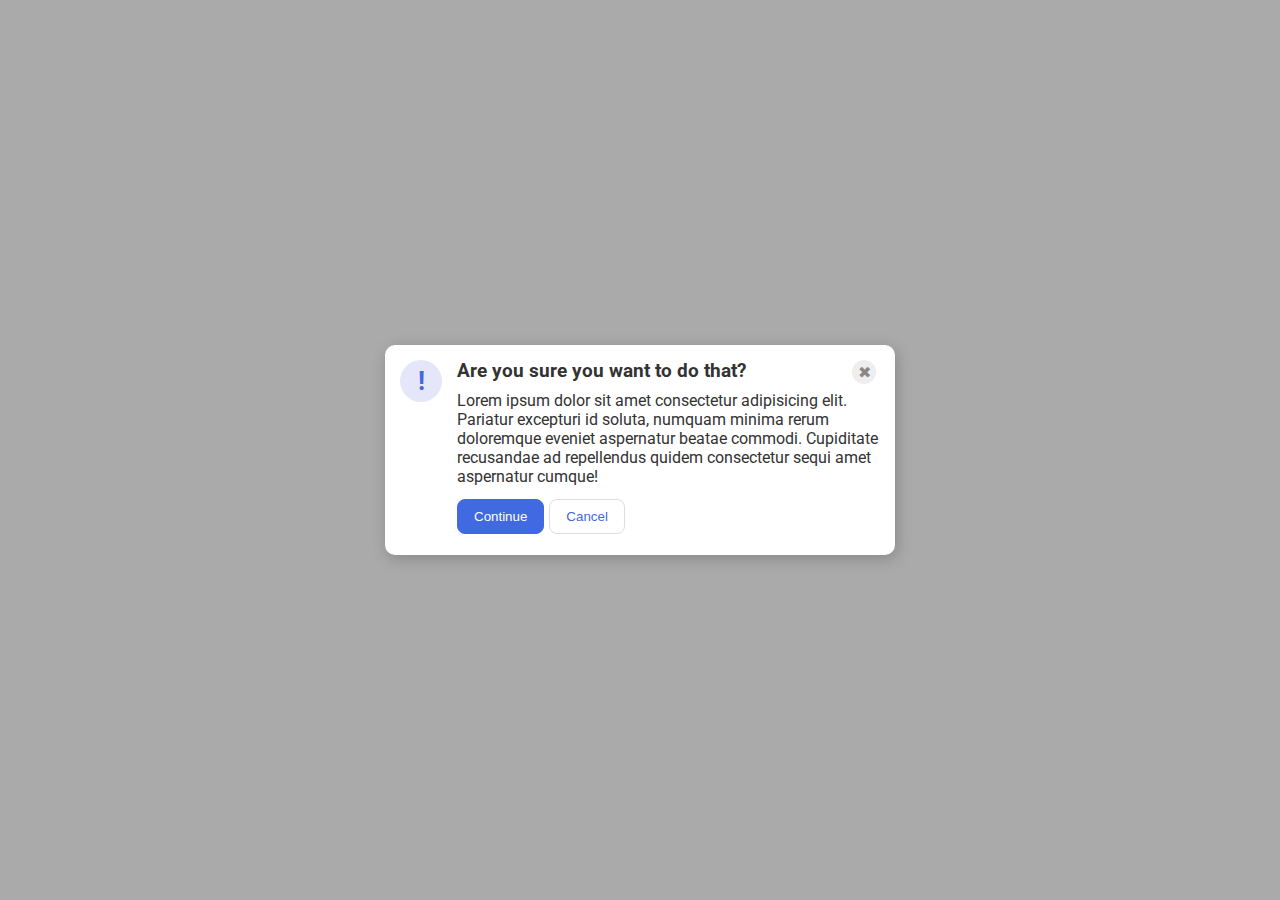
<file: flex/05-flex-modal/index.html>
<!DOCTYPE html>
<html lang="en">
  <head>
    <meta charset="UTF-8">
    <meta http-equiv="X-UA-Compatible" content="IE=edge">
    <meta name="viewport" content="width=device-width, initial-scale=1.0">
    <link rel="stylesheet" href="style.css">
    <title>Modal</title>
  </head>
  <body>
    <div class="modal">
      <div class ="iconBox">
        <div class="icon">!</div>
      </div>

      <div class="infoBox">
        <div class="headerBox">
          <h3 class="header">Are you sure you want to do that?</h3>
        </div>
        <div class="close-button">✖</div>
        <div class="text">Lorem ipsum dolor sit amet consectetur adipisicing elit. Pariatur excepturi id soluta, numquam minima rerum doloremque eveniet aspernatur beatae commodi. Cupiditate recusandae ad repellendus quidem consectetur sequi amet aspernatur cumque!</div>
        <button class="continue">Continue</button>
        <button class="cancel">Cancel</button>
      </div>
    </div>
  </body>
</html>
</file>
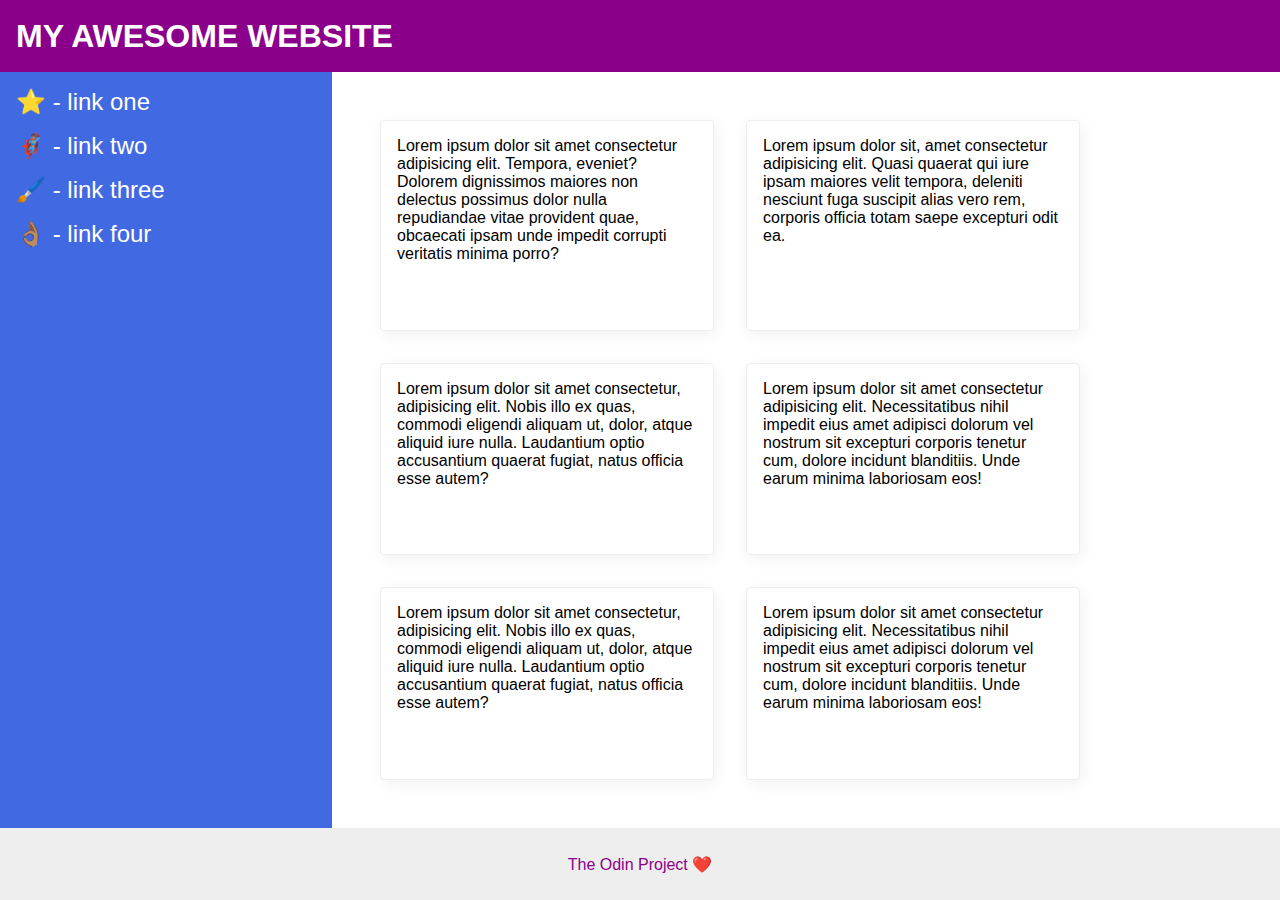
<file: flex/07-flex-layout-2/index.html>
<!DOCTYPE html>
<html lang="en">
  <head>
    <meta charset="UTF-8">
    <meta http-equiv="X-UA-Compatible" content="IE=edge">
    <meta name="viewport" content="width=device-width, initial-scale=1.0">
    <title>The Holy Grail</title>
    <link rel="stylesheet" href="style.css">
  </head>
  <body>
    <div class="header">
      MY AWESOME WEBSITE
    </div>
    
    <div class="content">
      <div class="sidebar">
        <ul>
          <li><a href="#">⭐ - link one</a></li>
          <li><a href="#">🦸🏽‍♂️ - link two</a></li>
          <li><a href="#">🖌️ - link three</a></li>
          <li><a href="#">👌🏽 - link four</a></li>
        </ul>
      </div>

      <div class="cardContainer">
        <div class="card">Lorem ipsum dolor sit amet consectetur adipisicing elit. Tempora, eveniet? Dolorem dignissimos maiores non delectus possimus dolor nulla repudiandae vitae provident quae, obcaecati ipsam unde impedit corrupti veritatis minima porro?</div>
        <div class="card">Lorem ipsum dolor sit, amet consectetur adipisicing elit. Quasi quaerat qui iure ipsam maiores velit tempora, deleniti nesciunt fuga suscipit alias vero rem, corporis officia totam saepe excepturi odit ea.</div>
        <div class="card">Lorem ipsum dolor sit amet consectetur, adipisicing elit. Nobis illo ex quas, commodi eligendi aliquam ut, dolor, atque aliquid iure nulla. Laudantium optio accusantium quaerat fugiat, natus officia esse autem?</div>
        <div class="card">Lorem ipsum dolor sit amet consectetur adipisicing elit. Necessitatibus nihil impedit eius amet adipisci dolorum vel nostrum sit excepturi corporis tenetur cum, dolore incidunt blanditiis. Unde earum minima laboriosam eos!</div>
        <div class="card">Lorem ipsum dolor sit amet consectetur, adipisicing elit. Nobis illo ex quas, commodi eligendi aliquam ut, dolor, atque aliquid iure nulla. Laudantium optio accusantium quaerat fugiat, natus officia esse autem?</div>
        <div class="card">Lorem ipsum dolor sit amet consectetur adipisicing elit. Necessitatibus nihil impedit eius amet adipisci dolorum vel nostrum sit excepturi corporis tenetur cum, dolore incidunt blanditiis. Unde earum minima laboriosam eos!</div>
      </div>
    </div>

    <div class="footer">
      The Odin Project ❤️
    </div>
  </body>
</html>
</file>
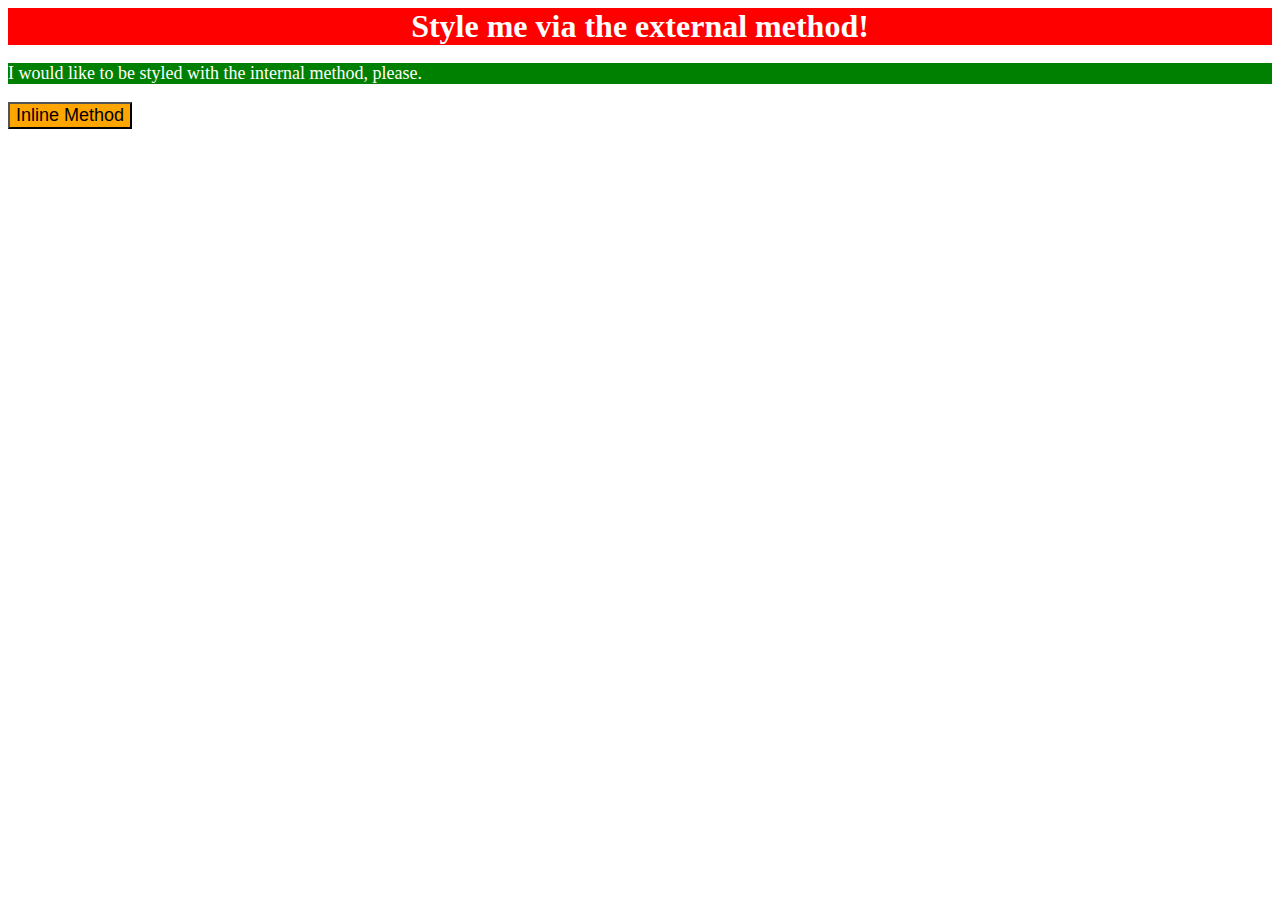
<file: foundations/01-css-methods/index.html>
<!DOCTYPE html>
<html lang="en">
  <head>
    <meta charset="UTF-8">
    <meta http-equiv="X-UA-Compatible" content="IE=edge">
    <meta name="viewport" content="width=device-width, initial-scale=1.0">
    <title>Methods for Adding CSS</title>

    <link rel="stylesheet" href="style.css">

    <style>
      p {
        background-color: green;
        color: white;
        font-size: 18px;
      }
    </style>
  </head>
  <body>
    <div>Style me via the external method!</div>
    <p>I would like to be styled with the internal method, please.</p>
    <button style="background-color: orange; font-size: 18px;">Inline Method</button>
  </body>
</html>
</file>
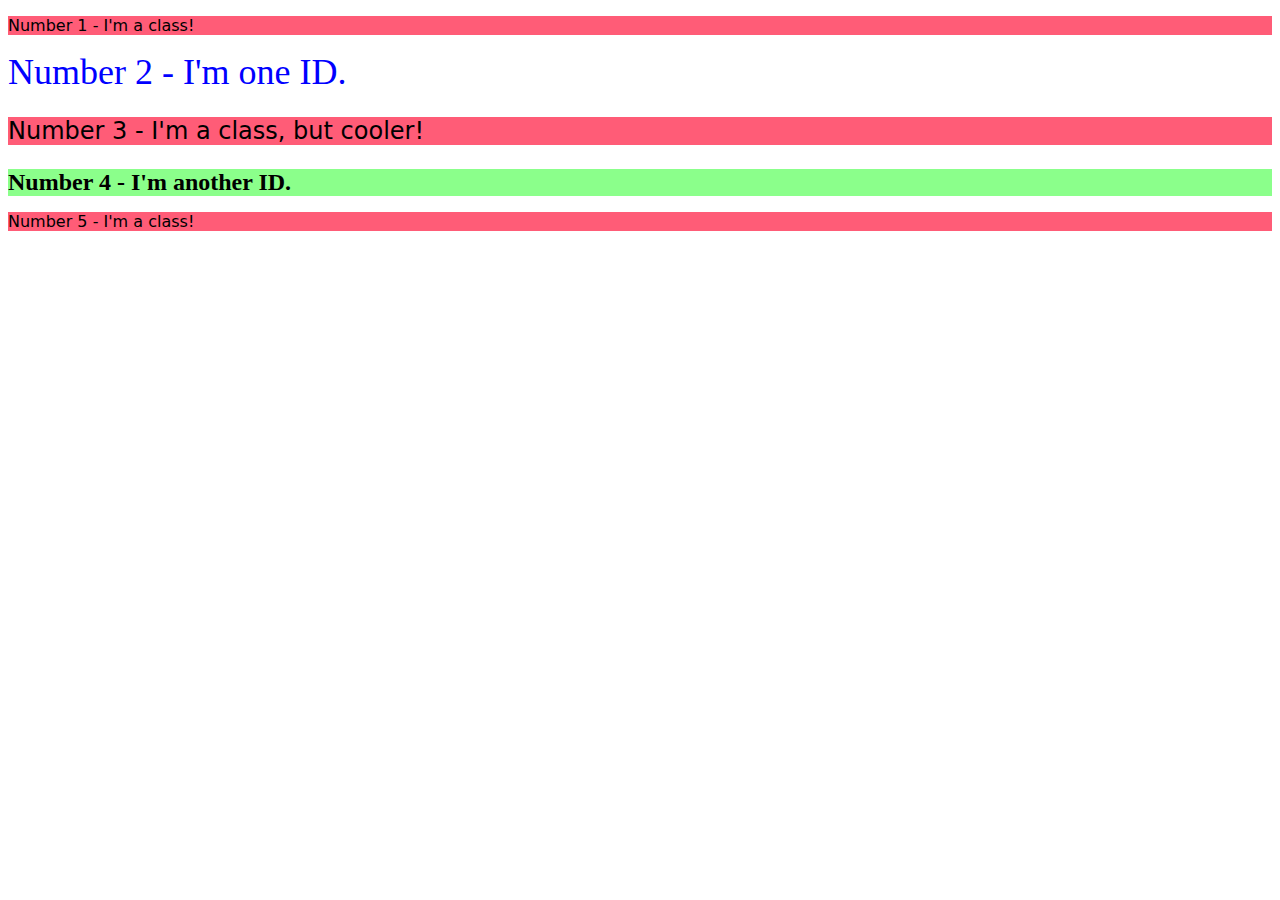
<file: foundations/02-class-id-selectors/index.html>
<!DOCTYPE html>
<html lang="en">
  <head>
    <meta charset="UTF-8">
    <meta http-equiv="X-UA-Compatible" content="IE=edge">
    <meta name="viewport" content="width=device-width, initial-scale=1.0">
    <title>Class and ID Selectors</title>
    <link rel="stylesheet" href="style.css">
  </head>
  <body>
    <p class="odd">Number 1 - I'm a class!</p>
    <div id="number2">Number 2 - I'm one ID.</div>
    <p class="odd number3">Number 3 - I'm a class, but cooler!</p>
    <div id="number4">Number 4 - I'm another ID.</div>
    <p class="odd">Number 5 - I'm a class!</p>
  </body>
</html>
</file>
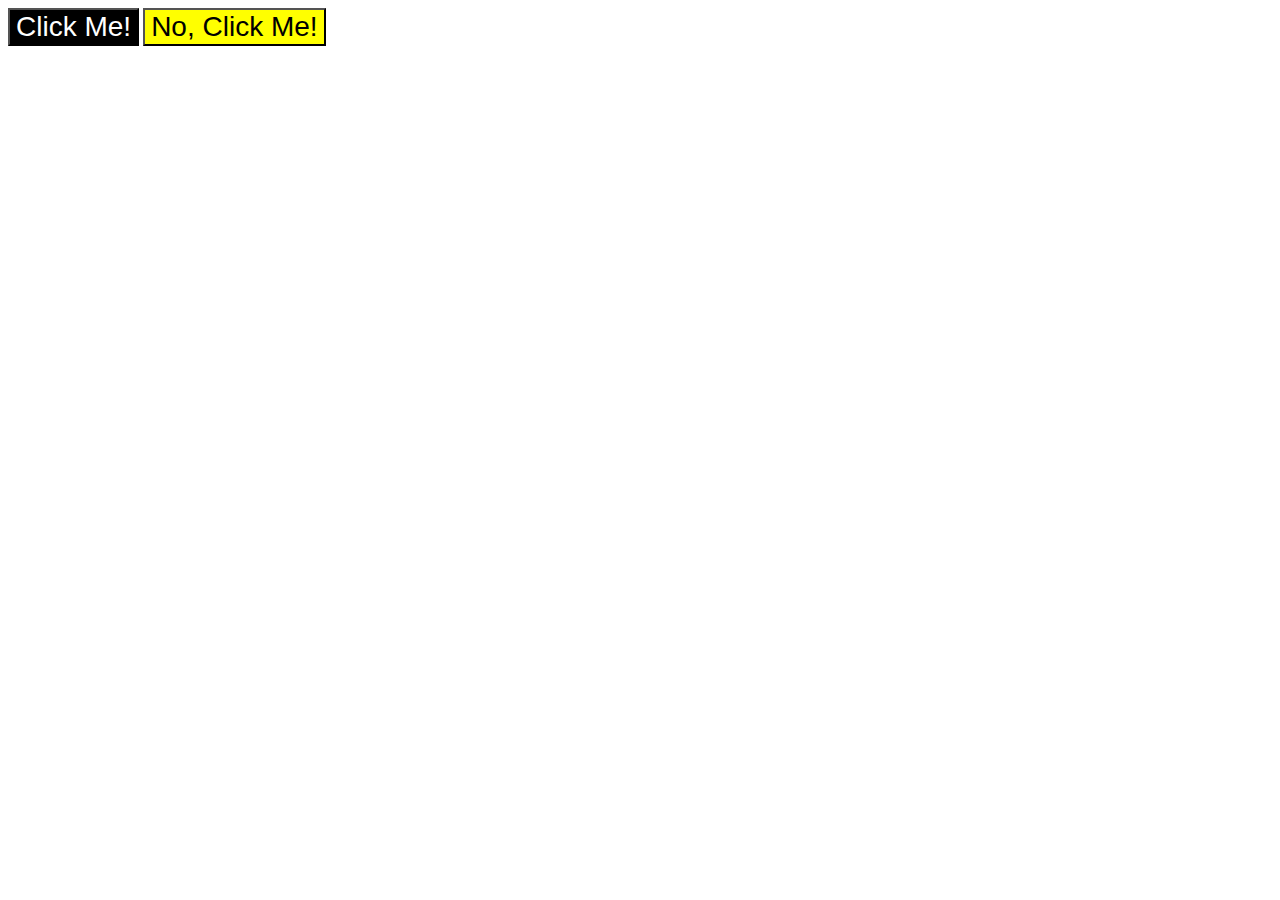
<file: foundations/03-grouping-selectors/index.html>
<!DOCTYPE html>
<html lang="en">
  <head>
    <meta charset="UTF-8">
    <meta http-equiv="X-UA-Compatible" content="IE=edge">
    <meta name="viewport" content="width=device-width, initial-scale=1.0">
    <title>Grouping Selectors</title>
    <link rel="stylesheet" href="style.css">
  </head>
  <body>
    <button class="element1">Click Me!</button>
    <button class="element2">No, Click Me!</button>
  </body>
</html>
</file>
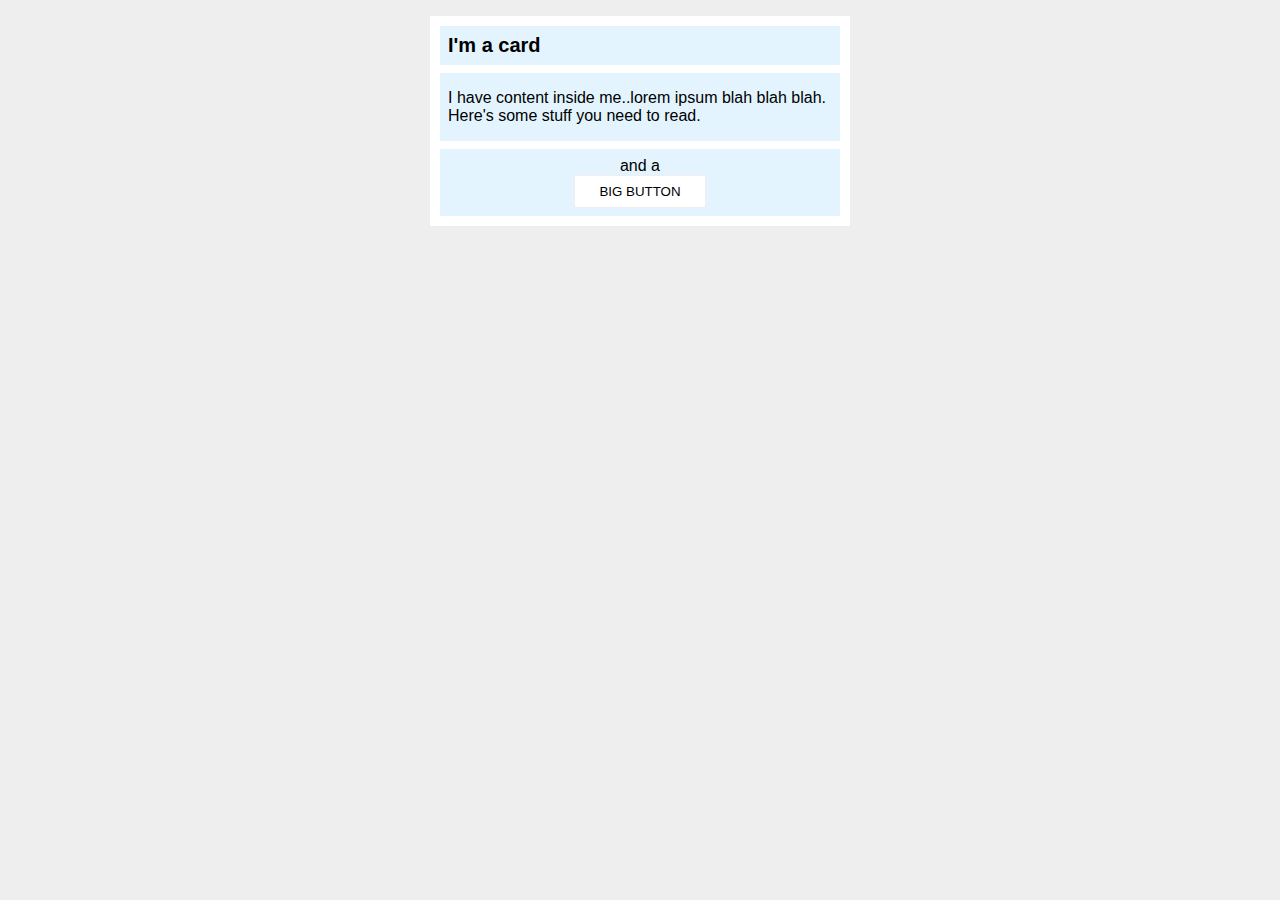
<file: margin-and-padding/02-margin-and-padding-2/index.html>
<!DOCTYPE html>
<html lang="en">
  <head>
    <meta charset="UTF-8">
    <meta http-equiv="X-UA-Compatible" content="IE=edge">
    <meta name="viewport" content="width=device-width, initial-scale=1.0">
    <title>Margin and Padding exercise 2</title>
    <link rel="stylesheet" href="style.css">
  </head>
  <body>
    <div class="card">
      <h1 class="title">I'm a card</h1>
      <div class="content">I have content inside me..lorem ipsum blah blah blah. Here's some stuff you need to read.</div>
      <div class="button-container">and a <div><button>BIG BUTTON</button></div></div>
    </div>
  </body>
</html>
</file>
<file: flex/05-flex-modal/style.css>
@import url('https://fonts.googleapis.com/css2?family=Roboto:wght@400;700&display=swap');

html, body {
  height: 100%;
}

body {
  font-family: Roboto, sans-serif;
  margin: 0;
  background: #aaa;
  color: #333;
  /* I'll give you this one for free lol */
  display: flex;
  align-items: center;
  justify-content: center;
}

.modal {
  background: white;
  width: 480px;
  border-radius: 10px;
  box-shadow: 2px 4px 16px rgba(0,0,0,.2);
  padding: 15px;

  display: flex;
  justify-content: flex-start;
}

.iconBox {
  display: flex;
  height: 180px;
  margin-right: 15px;
}

.infoBox {
  display: flex;
  flex-wrap: wrap;
}

.header {
  margin: 0;
  padding: 0;
}

.headerBox {
  display: flex;
  justify-content: flex-start;
  height: 25px;
  width: 395px;
}

.icon {
  color: royalblue;
  font-size: 26px;
  font-weight: 700;
  background: lavender;
  width: 42px;
  height: 42px;
  border-radius: 50%;
  display: flex;
  align-items: center;
  justify-content: center;
}

.close-button {
  background: #eee;
  border-radius: 50%;
  color: #888;
  font-weight: 400;
  font-size: 16px;
  height: 24px;
  width: 24px;
  display: flex;
  align-items: center;
  justify-content: center;
}

button {
  padding: 8px 16px;
  border-radius: 8px;
  height: 35px;
  margin-top: 8px;
  margin-right: 5px;
}

button.continue {
  background: royalblue;
  border: 1px solid royalblue;
  color: white;
}

button.cancel {
  background: white;
  border: 1px solid #ddd;
  color: royalblue;
}
</file>
<file: flex/07-flex-layout-2/style.css>
body {
  font-family: -apple-system, BlinkMacSystemFont, 'Segoe UI', Roboto, Oxygen, Ubuntu, Cantarell, 'Open Sans', 'Helvetica Neue', sans-serif;
  margin: 0;
  min-height: 100vh;
  display: flex;
  flex-direction: column;
}

.header {
  height: 72px;
  background: darkmagenta;
  color: white;
  font-size: 32px;
  font-weight: 900;
  display: flex;
  align-items: center;
  padding-left: 16px;
}

.content {
  display: flex;
  flex: 1;
}

.footer {
  height: 72px;
  background: #eee;
  color: darkmagenta;
}

.sidebar {
  width: 300px;
  background: royalblue;
  padding: 16px;
  flex-shrink: 0;
}

.cardContainer {
  display: flex;
  flex-wrap: wrap;
  padding: 32px;
}

.card {
  border: 1px solid #eee;
  box-shadow: 2px 4px 16px rgba(0,0,0,.06);
  border-radius: 4px;
  width: 300px;
  margin: 16px;
  padding: 16px;
}

.footer {
  display: flex;
  justify-content: center;
  align-items: center;
}

ul {
  list-style: none;
  margin: 0;
  padding: 0;
}

li {
  margin-bottom: 16px;
}

a {
  text-decoration: none;
  color: white;
  font-size: 24px;
}
</file>
<file: foundations/01-css-methods/style.css>
div {
    background-color: red;
    color: white;
    font-size: 32px;
    text-align: center;
    font-weight: 700;
}
</file>
<file: foundations/02-class-id-selectors/style.css>
.odd {
    background-color: #ff5c77;
    font-family: Verdana, "DejaVu Sans", sans-serif;
}

#number2 {
    color: #0000ff;
    font-size: 36px;
}

.number3 {
    font-size: 24px;
}

#number4 {
    background-color: rgb(139, 255, 139);
    font-size: 24px;
    font-weight: bold;
}
</file>
<file: foundations/03-grouping-selectors/style.css>
.element1, .element2{
    font-size: 28px;
    font-family: Helvetica, "Times New Roman", sans-serif;
}

.element1{
    background-color: black;
    color: white;
}

.element2{
    background-color: yellow;
}
</file>
<file: margin-and-padding/02-margin-and-padding-2/style.css>
body {
  background: #eee;
  font-family: sans-serif;
}

.card {
  width: 400px;
  background: #fff;
  padding: 10px;
  margin: 16px auto;
}

.title {
  background: #e3f4ff;
  margin-bottom: 8px;
  margin-top: 0px;
  padding-left: 10px;
  padding: 8px;
  font-size: 20px;
}

.content {
  background: #e3f4ff;
  padding: 16px 8px;
  margin-bottom: 8px;
}

.button-container {
  background: #e3f4ff;
  margin-top: px;
  text-align: center;
  padding: 8px;
}

button {
  background: white;
  border: 1px solid #eee;
  padding: 8px 24px;
  display: block;
  margin: auto;
}
</file>
